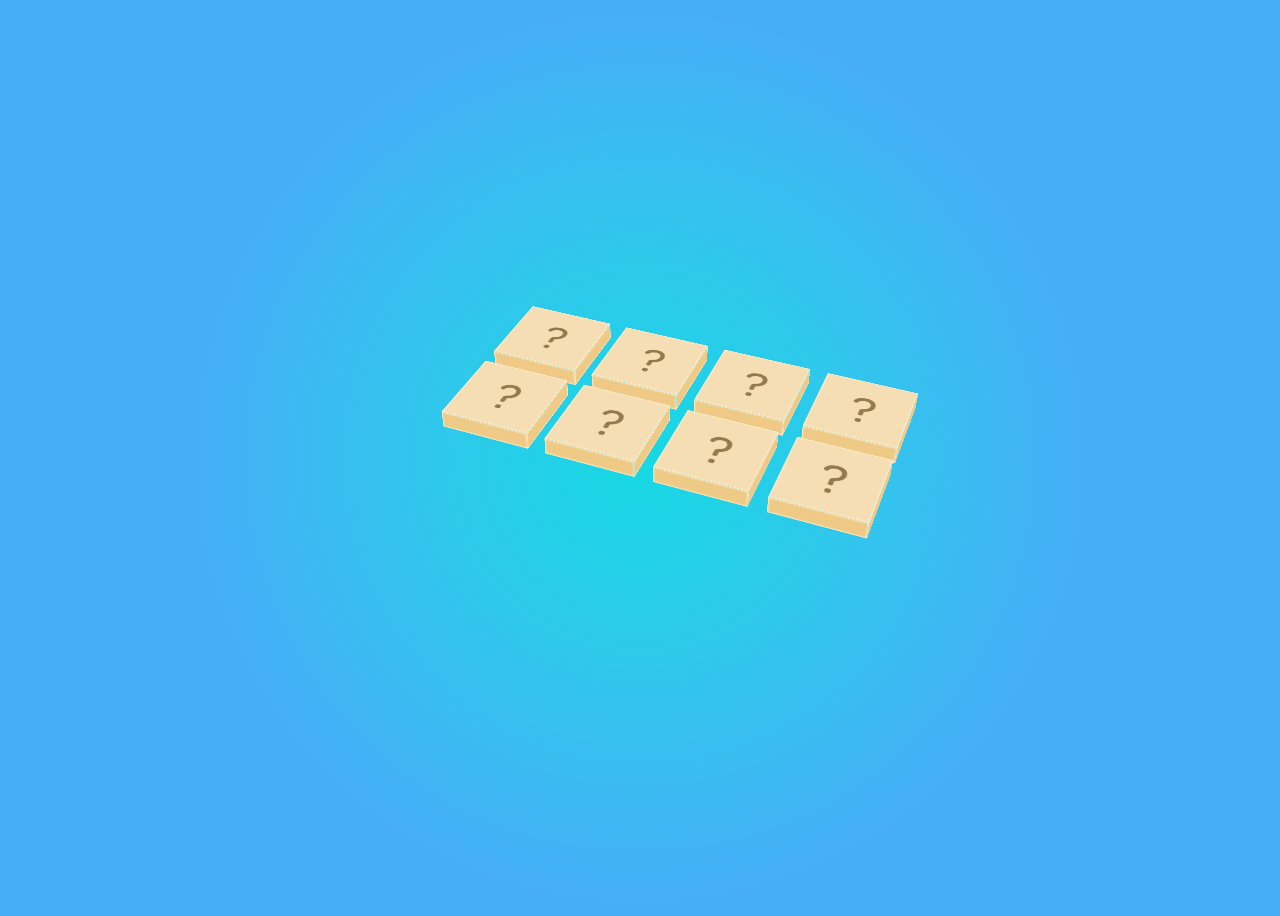
<file: index.html>
<!DOCTYPE html>
<html lang="en">
<head>
  <meta charset="UTF-8">
  <meta name="viewport" 
  content="width=device-width, initial-scale=1.0">
  <link rel="stylesheet" href="main.css">
  <link rel="icon" href="scc.png" 
  type="image/icon type">
  <title>Flip Cards Pt-2</title>
</head>
<body>
  <div class='board'></div>
  <div class='clone'>
    <div class='face'></div>
    <div class='face'></div>
    <div class='face'></div>
    <div class='face'></div>
    <div class='face'></div>
    <div class='face'></div>
  </div>
  <div class='overlay hidden'>
    <div class='gameover'>
      <p>YOU WON!</p>
      <button class='reset'>
        <svg xmlns="http://www.w3.org/2000/svg" viewBox="0 0 1000 1000"><path d="M485.8 113.9L349.3 250.5c-3.5 3.5-3.5 9.1 0 12.6l136.6 136.6c5.6 5.6 15.2 1.6 15.2-6.3V120.2c-.1-7.9-9.7-11.9-15.3-6.3z" fill="#fff"/><path d="M500 194.8V317c125.9 0 228 102.1 228 228S625.9 773 500 773v121.8c193.3 0 350-156.7 350-350s-156.7-350-350-350zM272 545c0-55.1 19.6-105.7 52.1-145.1 6.5-7.9 5.9-19.5-1.4-26.8l-58.3-58.3c-8.2-8.2-21.7-7.7-29.3 1-53 61.5-85.1 141.5-85.1 229 0 193.3 156.7 350 350 350V773c-125.9 0-228-102.1-228-228z" fill="#fff"/></svg>
      </button>
    </div>
  </div>
  
  <!-- Preload Game Sounds -->
  <audio preload="auto" class="audio-win" >
    <source src="https://s3-us-west-2.amazonaws.com/s.cdpn.io/62105/dino-win.mp3">
    <source src="https://s3-us-west-2.amazonaws.com/s.cdpn.io/62105/dino-win.ogg">
  </audio>
  <audio preload="auto" class="audio-ahahah" >
    <source src="https://s3-us-west-2.amazonaws.com/s.cdpn.io/62105/audio-ahahah.mp3">
    <source src="https://s3-us-west-2.amazonaws.com/s.cdpn.io/62105/audio-ahahah.ogg">
  </audio>
  <audio preload="auto" class="audio-dino" >
    <source src="https://s3-us-west-2.amazonaws.com/s.cdpn.io/62105/audo-dino.mp3">
    <source src="https://s3-us-west-2.amazonaws.com/s.cdpn.io/62105/audio-dino.ogg">
  </audio>
  <audio preload="auto" class="audio-egg" >
    <source src="https://s3-us-west-2.amazonaws.com/s.cdpn.io/62105/audio-egg.mp3">
    <source src="https://s3-us-west-2.amazonaws.com/s.cdpn.io/62105/audio-egg.ogg">
  </audio>
  <audio preload="auto" class="audio-erupt" >
    <source src="https://s3-us-west-2.amazonaws.com/s.cdpn.io/62105/audio-erupt.mp3">
    <source src="https://s3-us-west-2.amazonaws.com/s.cdpn.io/62105/audio-erupt.ogg">
  </audio>
  <audio preload="auto" class="audio-ptero" >
    <source src="https://s3-us-west-2.amazonaws.com/s.cdpn.io/62105/audio-ptero.mp3">
    <source src="https://s3-us-west-2.amazonaws.com/s.cdpn.io/62105/audio-ptero.ogg">
  </audio>
  <audio preload="auto" class="audio-tri" >
    <source src="https://s3-us-west-2.amazonaws.com/s.cdpn.io/62105/audio-tri.mp3">
    <source src="https://s3-us-west-2.amazonaws.com/s.cdpn.io/62105/audio-tri.ogg">
  </audio>
</body>
  <script src="main.js"></script>
      </body>
      </html>
</file>
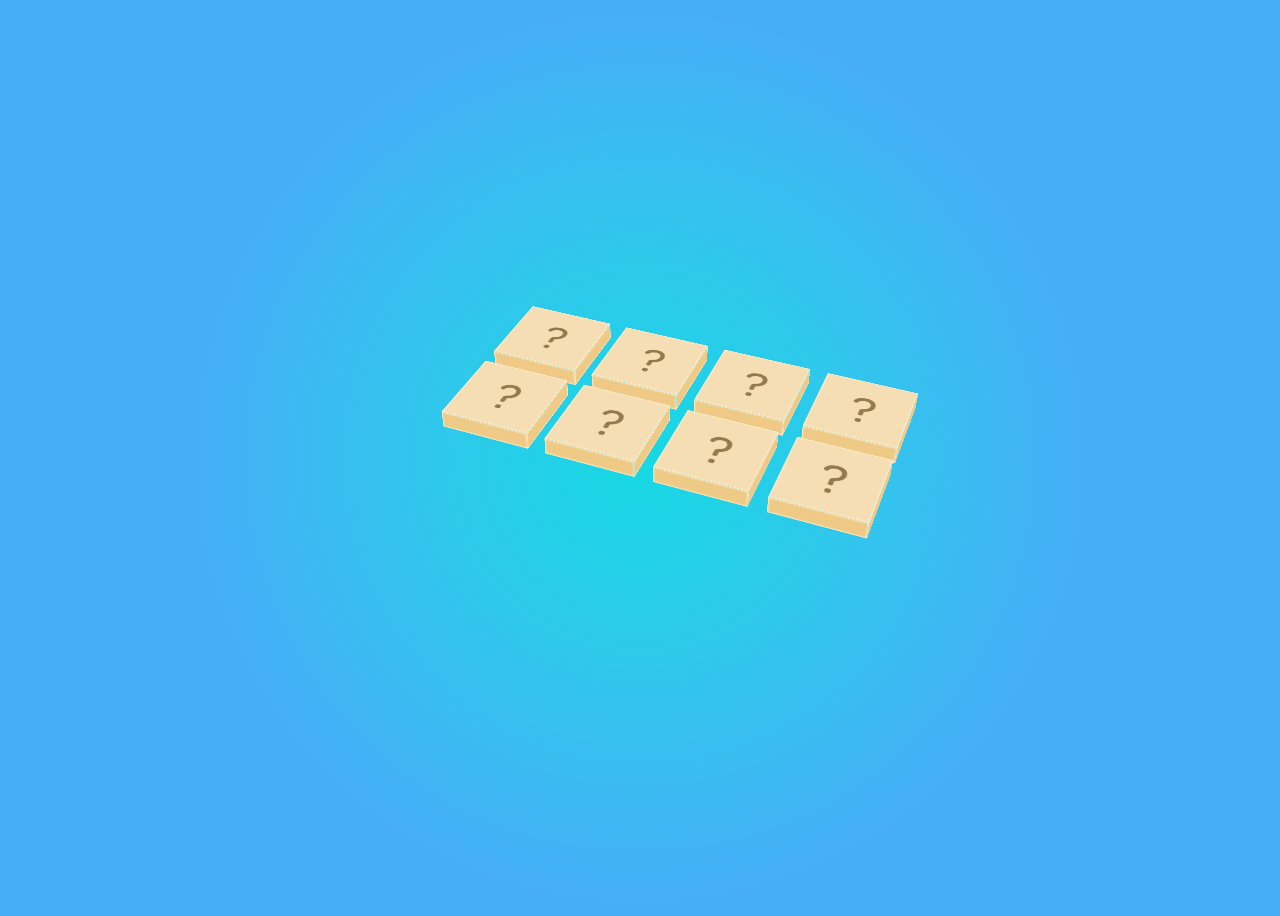
<file: main.html>
<!DOCTYPE html>
<html lang="en">
<head>
  <meta charset="UTF-8">
  <meta name="viewport" 
  content="width=device-width, initial-scale=1.0">
  <link rel="stylesheet" href="main.css">
  <link rel="icon" href="scc.png" 
  type="image/icon type">
  <title>Flip Cards Pt-2</title>
</head>
<body>
  <div class='board'></div>
  <div class='clone'>
    <div class='face'></div>
    <div class='face'></div>
    <div class='face'></div>
    <div class='face'></div>
    <div class='face'></div>
    <div class='face'></div>
  </div>
  <div class='overlay hidden'>
    <div class='gameover'>
      <p>YOU WON!</p>
      <button class='reset'>
        <svg xmlns="http://www.w3.org/2000/svg" viewBox="0 0 1000 1000"><path d="M485.8 113.9L349.3 250.5c-3.5 3.5-3.5 9.1 0 12.6l136.6 136.6c5.6 5.6 15.2 1.6 15.2-6.3V120.2c-.1-7.9-9.7-11.9-15.3-6.3z" fill="#fff"/><path d="M500 194.8V317c125.9 0 228 102.1 228 228S625.9 773 500 773v121.8c193.3 0 350-156.7 350-350s-156.7-350-350-350zM272 545c0-55.1 19.6-105.7 52.1-145.1 6.5-7.9 5.9-19.5-1.4-26.8l-58.3-58.3c-8.2-8.2-21.7-7.7-29.3 1-53 61.5-85.1 141.5-85.1 229 0 193.3 156.7 350 350 350V773c-125.9 0-228-102.1-228-228z" fill="#fff"/></svg>
      </button>
    </div>
  </div>
  
  <!-- Preload Game Sounds -->
  <audio preload="auto" class="audio-win" >
    <source src="https://s3-us-west-2.amazonaws.com/s.cdpn.io/62105/dino-win.mp3">
    <source src="https://s3-us-west-2.amazonaws.com/s.cdpn.io/62105/dino-win.ogg">
  </audio>
  <audio preload="auto" class="audio-ahahah" >
    <source src="https://s3-us-west-2.amazonaws.com/s.cdpn.io/62105/audio-ahahah.mp3">
    <source src="https://s3-us-west-2.amazonaws.com/s.cdpn.io/62105/audio-ahahah.ogg">
  </audio>
  <audio preload="auto" class="audio-dino" >
    <source src="https://s3-us-west-2.amazonaws.com/s.cdpn.io/62105/audo-dino.mp3">
    <source src="https://s3-us-west-2.amazonaws.com/s.cdpn.io/62105/audio-dino.ogg">
  </audio>
  <audio preload="auto" class="audio-egg" >
    <source src="https://s3-us-west-2.amazonaws.com/s.cdpn.io/62105/audio-egg.mp3">
    <source src="https://s3-us-west-2.amazonaws.com/s.cdpn.io/62105/audio-egg.ogg">
  </audio>
  <audio preload="auto" class="audio-erupt" >
    <source src="https://s3-us-west-2.amazonaws.com/s.cdpn.io/62105/audio-erupt.mp3">
    <source src="https://s3-us-west-2.amazonaws.com/s.cdpn.io/62105/audio-erupt.ogg">
  </audio>
  <audio preload="auto" class="audio-ptero" >
    <source src="https://s3-us-west-2.amazonaws.com/s.cdpn.io/62105/audio-ptero.mp3">
    <source src="https://s3-us-west-2.amazonaws.com/s.cdpn.io/62105/audio-ptero.ogg">
  </audio>
  <audio preload="auto" class="audio-tri" >
    <source src="https://s3-us-west-2.amazonaws.com/s.cdpn.io/62105/audio-tri.mp3">
    <source src="https://s3-us-west-2.amazonaws.com/s.cdpn.io/62105/audio-tri.ogg">
  </audio>
</body>
  <script src="main.js"></script>
      </body>
      </html>
</file>
<file: main.css>
@import url('https://fonts.googleapis.com/css?family=Fredoka+One&text=%3FYOUWON!');
 body {
	 align-items: center;
	 background-image: radial-gradient(circle 448px at center, #16d9e3 0%, #30c7ec 47%, #46aef7 100%);
	 display: flex;
	 height: 100vh;
	 justify-content: center;
	 overflow: hidden;
	 perspective: 1200px;
}
 .board {
	 display: grid;
	 grid-gap: 20px;
	 grid-template-columns: repeat(4, 100px);
	 grid-template-rows: repeat(4, 100px);
	 position: relative;
	 top: 20px;
	 transform-style: preserve-3d;
	 transform: rotateX(50deg) rotateZ(22deg);
	 user-select: none;
}
 .clone {
	 display: none;
}
 .cube {
	 animation: enter 600ms ease-out;
	 transform-style: preserve-3d;
	 transform: translateZ(0) scale(1);
	 transition: all 350ms ease-out;
	 transform-origin: 50% 50%;
	 backface-visibility: hidden;
}
 .cube.flipped {
	 pointer-events: none;
	 transform: rotateY(180deg) translateZ(0) scale(1);
	 transition: all 500ms ease-out;
}
 .cube.matched {
	 pointer-events: none;
	 transform: rotateY(180deg) translateZ(0) scale(1);
	 animation: match 650ms ease-out;
}
 .face {
	 outline: 1px solid transparent;
	 backface-visibility: hidden;
	 box-shadow: inset 0 0 2px 1px #fff0d2;
	 height: 100px;
	 overflow: hidden;
	 position: absolute;
	 transform-origin: 50% 50%;
	 width: 100px;
}
 .face:nth-child(1) {
	 background-color: wheat;
	 cursor: pointer;
	 transform: rotateY(0deg) translateZ(10px);
	 transition: background 150ms ease-out;
}
 .face:nth-child(1):before {
	 align-items: center;
	 bottom: 0;
	 color: #93794c;
	 content: '?';
	 display: flex;
	 font-family: 'Fredoka One', cursive;
	 font-size: 60px;
	 justify-content: center;
	 left: 0;
	 position: absolute;
	 right: 0;
	 top: 0;
}
 .face:nth-child(2) {
	 background-color: #efca86;
	 width: 20px;
	 transform: rotateY(90deg) translateZ(90px);
}
 .face:nth-child(3) {
	 background-color: dodgerblue;
	 transform: rotateY(180deg) translateZ(10px);
}
 .face:nth-child(4) {
	 background-color: #efca86;
	 width: 20px;
	 transform: rotateY(270deg) translateZ(10px);
}
 .face:nth-child(5) {
	 background-color: #efca86;
	 height: 20px;
	 transform: rotateX(90deg) translateZ(10px);
}
 .face:nth-child(6) {
	 background-color: #efca86;
	 height: 20px;
	 transform: rotateX(-90deg) translateZ(90px);
}
 .overlay {
	 align-items: center;
	 background: rgba(255, 255, 255, 0.75);
	 width: 100vw;
	 display: flex;
	 justify-content: center;
	 left: 0;
	 opacity: 1;
	 position: absolute;
	 height: 100vh;
	 top: 0;
	 transition: all 500ms ease-out;
	 z-index: 100;
}
 .overlay.hidden {
	 opacity: 0;
	 pointer-events: none;
	 transition: all 300ms ease-out;
}
 .overlay.hidden .gameover {
	 transform: translateY(60px);
	 transition: all 300ms ease-out;
}
 .gameover {
	 align-items: center;
	 background-color: #fff;
	 border-radius: 120px;
	 border: 12px solid #50b8f7;
	 color: #2e2e2e;
	 display: flex;
	 font-family: 'Fredoka One', cursive;
	 font-size: 40px;
	 height: 120px;
	 width: 340px;
	 justify-content: space-between;
	 padding: 0 10px 0 30px;
	 transform: translateY(0);
	 transition: all 500ms ease-out;
	 user-select: none;
}
 .reset {
	 background-color: #fbc300;
	 border-radius: 50%;
	 border: 0;
	 box-shadow: 0px 6px 0px 0px #f2a003;
	 cursor: pointer;
	 display: block;
	 height: 94px;
	 margin-left: 20px;
	 position: relative;
	 top: -3px;
	 width: 96px;
}
 .reset:active {
	 box-shadow: none;
	 top: 0;
}
 .reset:focus {
	 outline: 0;
}
 .twitter__link {
	 user-select: none;
	 cursor: pointer;
	 position: absolute;
	 right: 10px;
	 top: 12px;
	 z-index: -1;
	 background: #fff;
	 border-radius: 20px;
	 height: 30px;
	 text-decoration: none;
	 padding-right: 10px;
	 justify-content: space-between;
	 font-family: sans-serif;
	 font-weight: 600;
	 display: flex;
	 align-items: center;
	 color: #00aced;
	 font-size: 14px;
	 width: 74px;
	 opacity: 0.4;
	 z-index: 10;
}
 .twitter__link:hover {
	 opacity: 1;
}
 .twitter__icon {
	 height: 30px;
}
 [data-tile="egg"] div:nth-child(3) {
	 background: #fff8e7 url(https://s3-us-west-2.amazonaws.com/s.cdpn.io/62105/dino-egg.svg) center center no-repeat;
	 background-size: 60px;
}
 [data-tile="dino"] div:nth-child(3) {
	 background: #fff8e7 url(https://s3-us-west-2.amazonaws.com/s.cdpn.io/62105/dino-dino1.svg) bottom center no-repeat;
	 background-size: 85px;
}
 [data-tile="ahahah"] div:nth-child(3) {
	 background: #fff8e7 url(https://s3-us-west-2.amazonaws.com/s.cdpn.io/62105/dino-ah.svg) center center no-repeat;
	 background-size: 60px;
}
 [data-tile="tri"] div:nth-child(3) {
	 background: #fff8e7 url(https://s3-us-west-2.amazonaws.com/s.cdpn.io/62105/dino-tri.svg) center center no-repeat;
	 background-size: 85px;
}
 [data-tile="ptero"] div:nth-child(3) {
	 background: #fff8e7 url(https://s3-us-west-2.amazonaws.com/s.cdpn.io/62105/dino-ptero.svg) center center no-repeat;
	 background-size: 85px;
}
 [data-tile="erupt"] div:nth-child(3) {
	 background: #fff8e7 url(https://s3-us-west-2.amazonaws.com/s.cdpn.io/62105/dino-erupt.svg) center center no-repeat;
	 background-size: 85px;
}
 audio {
	 display: none;
}
 @keyframes enter {
	 0% {
		 transform: translateZ(-20px) scale(0.3);
	}
	 50% {
		 transform: translateZ(20px) scale(1.02);
	}
	 100% {
		 transform: translateZ(0) scale(1);
	}
}
 @keyframes match {
	 0% {
		 transform: rotateY(180deg) translateZ(-15px);
	}
	 50% {
		 transform: rotateY(180deg) translateZ(10px);
	}
	 100% {
		 transform: rotateY(180deg) translateZ(0);
	}
}
</file>
